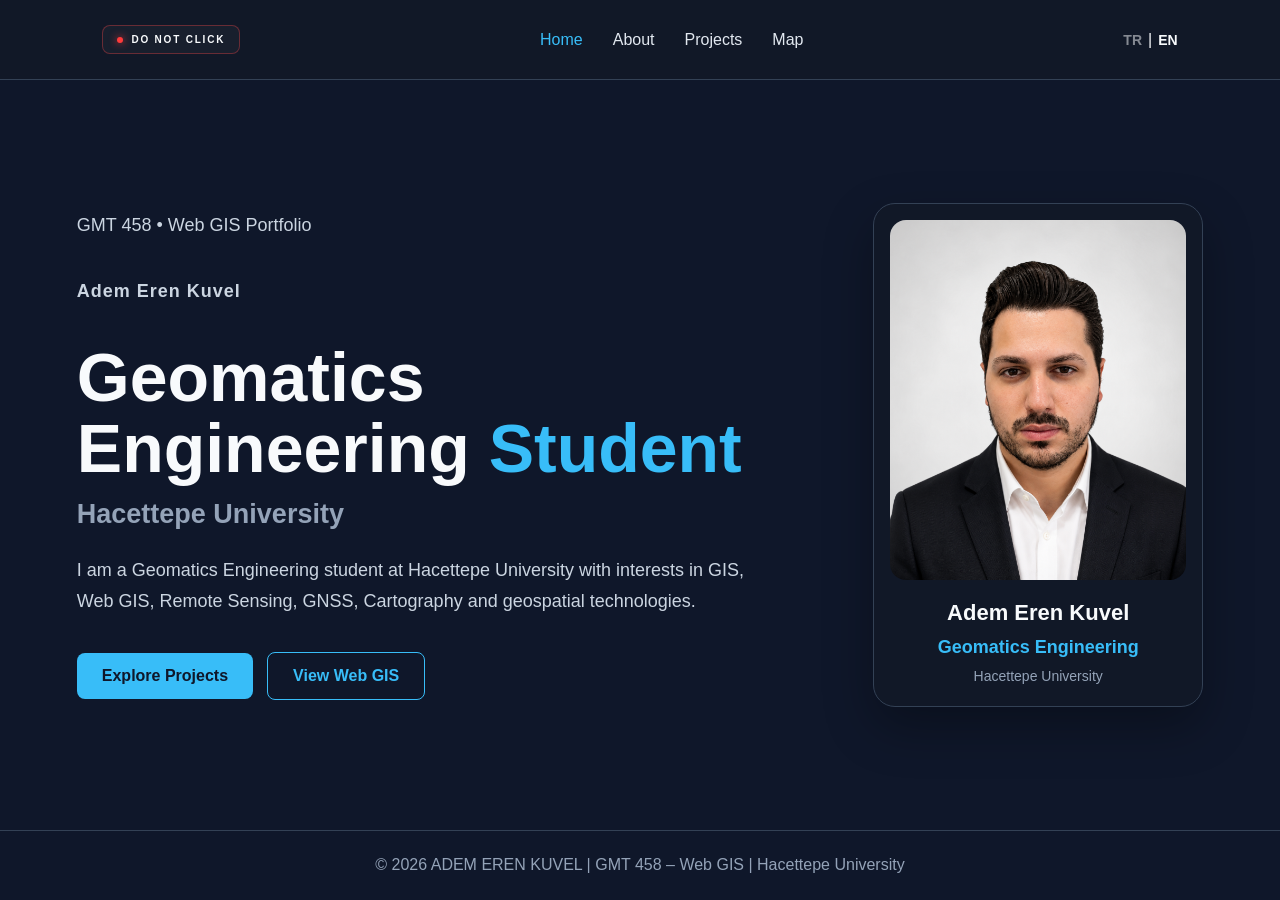
<file: index.html>
<!DOCTYPE html>
<html lang="en">

<head>
    <meta charset="UTF-8">

    <meta name="viewport"
          content="width=device-width, initial-scale=1.0">

    <title>My Geomatics Portfolio</title>

    <link rel="stylesheet" href="css/style.css">
</head>

<body>

    <header>

        <nav class="navbar">

            <button id="dangerBtn" class="danger-btn">
    <span class="danger-dot"></span>
    DO NOT CLICK
</button>

            <ul class="nav-links">
                <li>
                    <a href="index.html" class="active" data-i18n="home">Home</a>
                </li>

                <li>
                    <a href="about.html" data-i18n="about">About</a>
                </li>

                <li>
                    <a href="projects.html" data-i18n="projects">Projects</a>
                </li>

                <li>
                    <a href="map.html" data-i18n="map">Map</a>
                </li>
            </ul>
<div class="language-switcher">
  <button id="trBtn" class="lang-btn">TR</button>
  <span>|</span>
  <button id="enBtn" class="lang-btn active">EN</button>
</div>
        </nav>

    </header>


    <main>

        <section class="hero">

    <div class="hero-wrapper">

        <div class="hero-content">

            <p class="small-title">
                GMT 458 • Web GIS Portfolio
            </p>

            <p class="hero-name">
                Adem Eren Kuvel
            </p>

            <h1>
                Geomatics Engineering
                <span>Student</span>
            </h1>

            <h2>
                Hacettepe University
            </h2>

            <p>
                I am a Geomatics Engineering student at
                Hacettepe University with interests in GIS,
                Web GIS, Remote Sensing, GNSS, Cartography
                and geospatial technologies.
            </p>

            <div class="hero-actions">

                <a class="hero-button"
                   href="projects.html">
                    Explore Projects
                </a>

                <a class="secondary-button"
                   href="maps.html">
                    View Web GIS
                </a>

            </div>

        </div>


        <div class="hero-profile">

            <div class="profile-image-wrapper">

                <img
                    src="images/profile.jpg"
                    alt="Adem Eren Kuvel"
                    class="profile-image"
                >

            </div>

            <div class="profile-info">

                <h3>Adem Eren Kuvel</h3>

                <p>
                    Geomatics Engineering
                </p>

                <span>
                    Hacettepe University
                </span>

            </div>

        </div>

    </div>

</section>

    </main>


    <footer>

        <p>
            © 2026 ADEM EREN KUVEL |
            GMT 458 – Web GIS |
            Hacettepe University
        </p>

    </footer>
<!-- FULLSCREEN EASTER EGG -->
<div id="destructionScreen" class="destruction-screen">

    <div class="destruction-content">

        <div id="destructionTitle" class="destruction-title">
            DESTRUCTION IN PROGRESS
        </div>

        <div id="destructionSub" class="destruction-sub">
            SYSTEM OVERRIDE INITIALIZED
        </div>

        <div class="hourglass-container">

            <div class="hourglass">
                <div class="hourglass-top"></div>
                <div class="hourglass-bottom"></div>
                <div class="sand-stream"></div>
            </div>

        </div>

        <div class="loading-bar">
            <div id="loadingProgress" class="loading-progress"></div>
        </div>

        <div id="loadingPercent" class="loading-percent">
            0%
        </div>

    </div>

</div> <!-- destructionScreen kapanışı -->

<script src="js/script.js"></script>

</body>
</html>

</html>
</file>
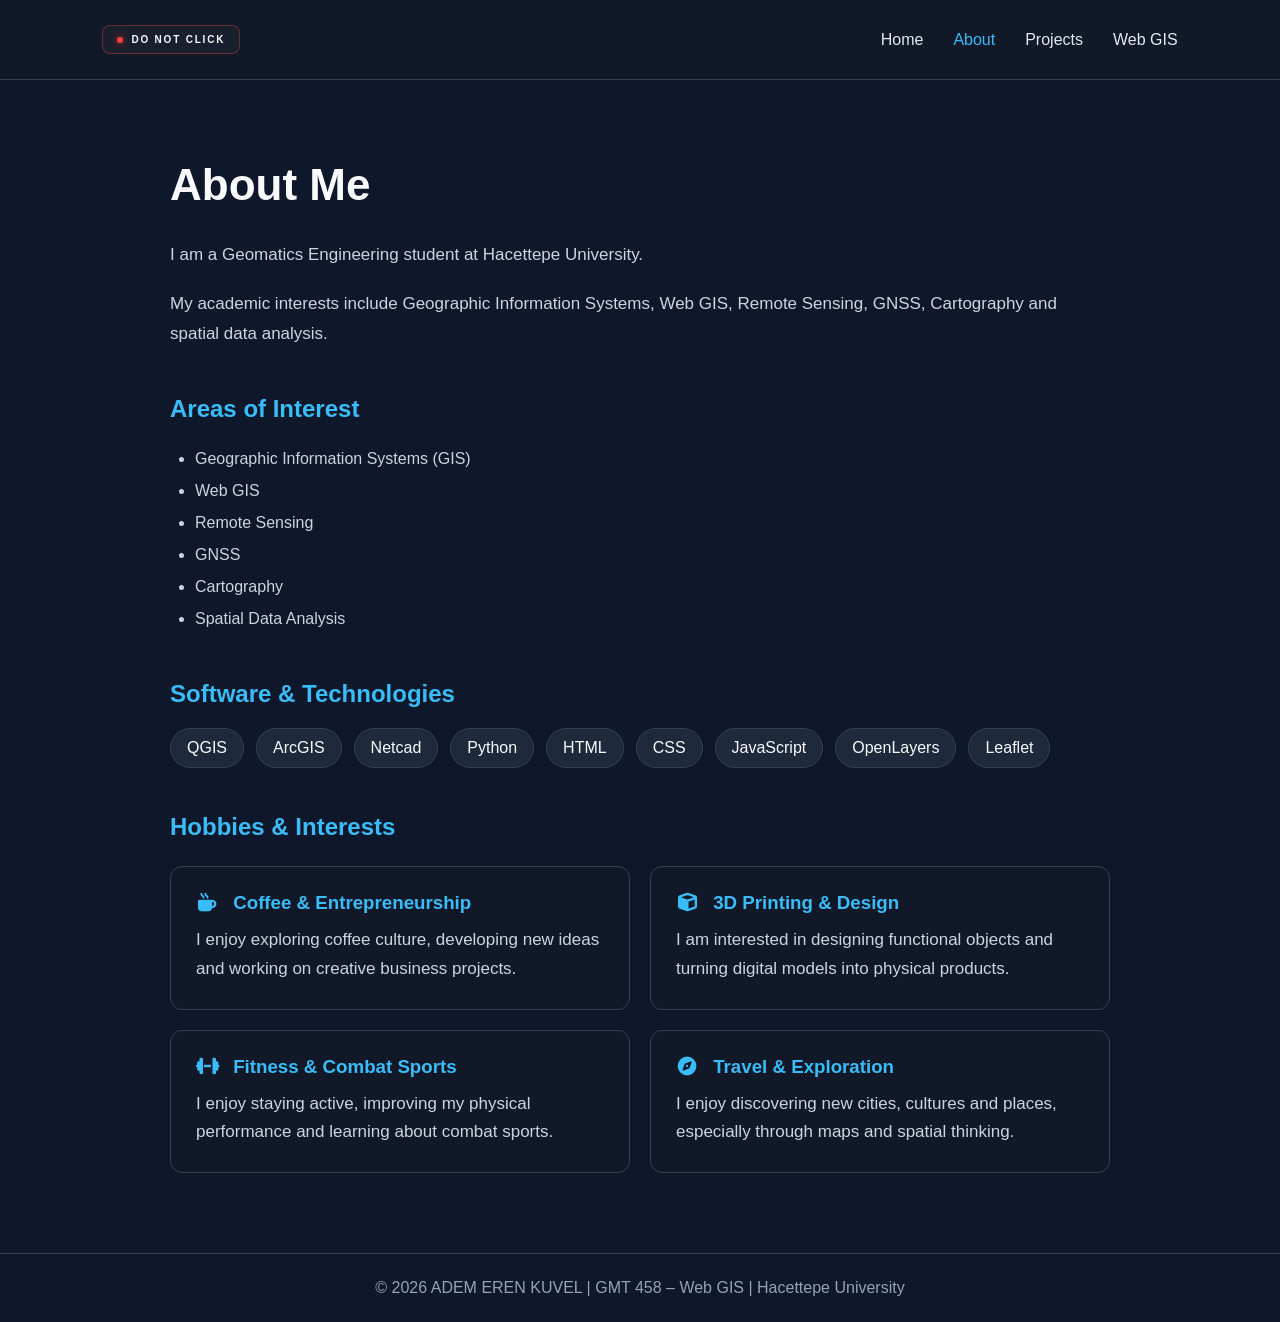
<file: about.html>
<!DOCTYPE html>
<html lang="en">

<head>
    <meta charset="UTF-8">
    <meta name="viewport" content="width=device-width, initial-scale=1.0">

    <title>About | Geomatics Portfolio</title>

    <link rel="stylesheet" href="css/style.css">
    <link rel="stylesheet"
      href="https://cdnjs.cloudflare.com/ajax/libs/font-awesome/6.5.2/css/all.min.css">
</head>

<body>

<header>

    <nav class="navbar">

        <button id="dangerBtn" class="danger-btn">
    <span class="danger-dot"></span>
    DO NOT CLICK
</button>

        <ul class="nav-links">

            <li><a href="index.html">Home</a></li>
            <li><a href="about.html" class="active">About</a></li>
            <li><a href="projects.html">Projects</a></li>
            <li><a href="maps.html">Web GIS</a></li>

        </ul>

    </nav>

</header>


<main>

    <section class="page-section">

        <h1>About Me</h1>

        <p>
            I am a Geomatics Engineering student at Hacettepe University.
        </p>

        <p>
            My academic interests include Geographic Information Systems,
            Web GIS, Remote Sensing, GNSS, Cartography and spatial data analysis.
        </p>


        <h2>Areas of Interest</h2>

        <ul class="skill-list">

            <li>Geographic Information Systems (GIS)</li>
            <li>Web GIS</li>
            <li>Remote Sensing</li>
            <li>GNSS</li>
            <li>Cartography</li>
            <li>Spatial Data Analysis</li>

        </ul>


        <h2>Software & Technologies</h2>

        <div class="skills">

            <span>QGIS</span>
            <span>ArcGIS</span>
            <span>Netcad</span>
            <span>Python</span>
            <span>HTML</span>
            <span>CSS</span>
            <span>JavaScript</span>
            <span>OpenLayers</span>
            <span>Leaflet</span>

        </div>
<h2>Hobbies & Interests</h2>

<div class="hobby-grid">

    <div class="hobby-card">
        <h3>
    <i class="fa-solid fa-mug-hot"></i>
    Coffee & Entrepreneurship
</h3>
        <p>
            I enjoy exploring coffee culture, developing new ideas
            and working on creative business projects.
        </p>
    </div>

    <div class="hobby-card">
        <h3>
    <i class="fa-solid fa-cube"></i>
    3D Printing & Design
</h3>
        <p>
            I am interested in designing functional objects and
            turning digital models into physical products.
        </p>
    </div>

    <div class="hobby-card">
        <h3>
    <i class="fa-solid fa-dumbbell"></i>
    Fitness & Combat Sports
</h3>
        <p>
            I enjoy staying active, improving my physical performance
            and learning about combat sports.
        </p>
    </div>

    <div class="hobby-card">
        <h3>
    <i class="fa-solid fa-compass"></i>
    Travel & Exploration
</h3>
        <p>
            I enjoy discovering new cities, cultures and places,
            especially through maps and spatial thinking.
        </p>
    </div>

</div>
    </section>

</main>


<footer>

    <p>
        © 2026 ADEM EREN KUVEL |
        GMT 458 – Web GIS |
        Hacettepe University
    </p>

</footer>
<!-- FULLSCREEN EASTER EGG -->
<div id="destructionScreen" class="destruction-screen">

    <div class="destruction-content">

        <div id="destructionTitle" class="destruction-title">
            DESTRUCTION IN PROGRESS
        </div>

        <div id="destructionSub" class="destruction-sub">
            SYSTEM OVERRIDE INITIALIZED
        </div>

        <div class="hourglass-container">

            <div class="hourglass">
                <div class="hourglass-top"></div>
                <div class="hourglass-bottom"></div>
                <div class="sand-stream"></div>
            </div>

        </div>

        <div class="loading-bar">
            <div id="loadingProgress" class="loading-progress"></div>
        </div>

        <div id="loadingPercent" class="loading-percent">
            0%
        </div>

    </div>

</div>

<script src="js/script.js"></script>

</body>
</html>
</file>
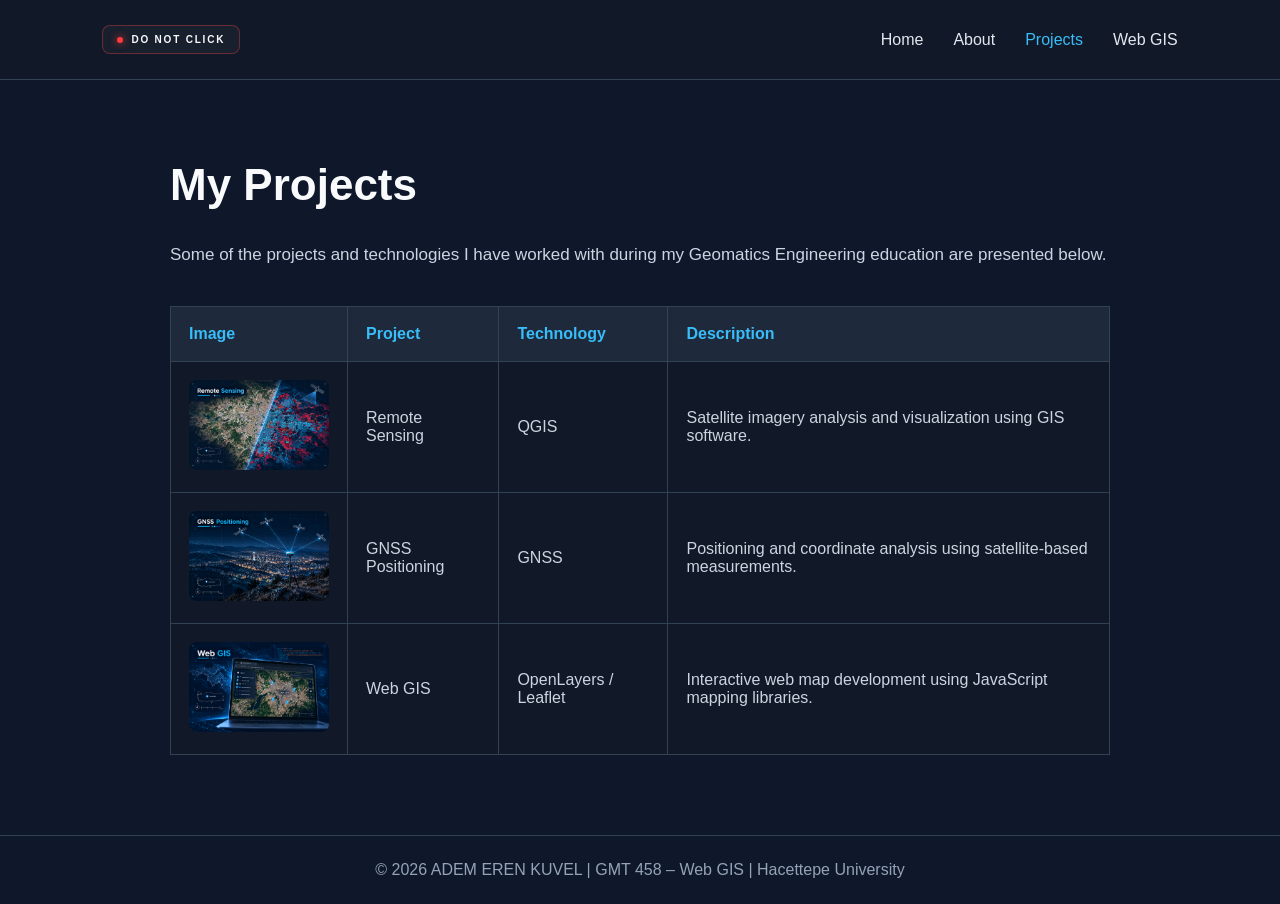
<file: projects.html>
<!DOCTYPE html>
<html lang="en">

<head>
    <meta charset="UTF-8">
    <meta name="viewport" content="width=device-width, initial-scale=1.0">

    <title>Projects | Geomatics Portfolio</title>

    <link rel="stylesheet" href="css/style.css">
</head>

<body>

<header>

    <nav class="navbar">

        <button id="dangerBtn" class="danger-btn">
    <span class="danger-dot"></span>
    DO NOT CLICK
</button>

        <ul class="nav-links">
            <li><a href="index.html">Home</a></li>
            <li><a href="about.html">About</a></li>
            <li><a href="projects.html" class="active">Projects</a></li>
            <li><a href="maps.html">Web GIS</a></li>
        </ul>

    </nav>

</header>

<main>

    <section class="page-section">

        <h1>My Projects</h1>

        <p>
            Some of the projects and technologies I have worked with
            during my Geomatics Engineering education are presented below.
        </p>

        <div class="table-container">

            <table class="project-table">

                <thead>
                    <tr>
                        <th>Image</th>
                        <th>Project</th>
                        <th>Technology</th>
                        <th>Description</th>
                    </tr>
                </thead>

                <tbody>

                    <tr>

                        <td>
                            <img src="images/remote-sensing.jpg"
                                 alt="Remote sensing project">
                        </td>

                        <td>
                            Remote Sensing
                        </td>

                        <td>
                            QGIS
                        </td>

                        <td>
                            Satellite imagery analysis and visualization
                            using GIS software.
                        </td>

                    </tr>

                    <tr>

                        <td>
                            <img src="images/gnss.jpg"
                                 alt="GNSS project">
                        </td>

                        <td>
                            GNSS Positioning
                        </td>

                        <td>
                            GNSS
                        </td>

                        <td>
                            Positioning and coordinate analysis using
                            satellite-based measurements.
                        </td>

                    </tr>

                    <tr>

                        <td>
                            <img src="images/webgis.jpg"
                                 alt="Web GIS project">
                        </td>

                        <td>
                            Web GIS
                        </td>

                        <td>
                            OpenLayers / Leaflet
                        </td>

                        <td>
                            Interactive web map development using
                            JavaScript mapping libraries.
                        </td>

                    </tr>

                </tbody>

            </table>

        </div>

    </section>

</main>

<footer>

    <p>
        © 2026 ADEM EREN KUVEL |
        GMT 458 – Web GIS |
        Hacettepe University
    </p>

</footer>
<!-- FULLSCREEN EASTER EGG -->
<div id="destructionScreen" class="destruction-screen">

    <div class="destruction-content">

        <div id="destructionTitle" class="destruction-title">
            DESTRUCTION IN PROGRESS
        </div>

        <div id="destructionSub" class="destruction-sub">
            SYSTEM OVERRIDE INITIALIZED
        </div>

        <div class="hourglass-container">

            <div class="hourglass">
                <div class="hourglass-top"></div>
                <div class="hourglass-bottom"></div>
                <div class="sand-stream"></div>
            </div>

        </div>

        <div class="loading-bar">
            <div id="loadingProgress" class="loading-progress"></div>
        </div>

        <div id="loadingPercent" class="loading-percent">
            0%
        </div>

    </div>

</div>

<script src="js/script.js"></script>

</body>
</html>
</file>
<file: css/style.css>
* {
    margin: 0;
    padding: 0;
    box-sizing: border-box;
}

body {
    font-family: Arial, Helvetica, sans-serif;
    background-color: #0f172a;
    color: #f8fafc;
    min-height: 100vh;
}


/* NAVIGATION */

.navbar {
    height: 80px;

    display: flex;
    align-items: center;
    justify-content: space-between;

    padding: 0 8%;

    background-color: #111827;

    border-bottom: 1px solid #334155;
}

.logo {
    font-size: 22px;
    font-weight: bold;
}

.nav-links {
    list-style: none;

    display: flex;
    gap: 30px;
}

.nav-links a {
    color: #e2e8f0;
    text-decoration: none;

    font-size: 16px;

    transition: 0.3s;
}

.nav-links a:hover {
    color: #38bdf8;
}


/* HERO */

.hero {
    min-height: calc(100vh - 150px);

    display: flex;
    align-items: center;
    justify-content: center;

    text-align: center;

    padding: 50px 20px;
}

.hero-content {
    max-width: 800px;

    animation: fadeUp 1.2s ease forwards;
}

.small-title {
    color: #38bdf8;

    margin-bottom: 15px;

    font-size: 18px;
}

.hero h1 {
    font-size: 55px;

    margin-bottom: 15px;
}

.hero h2 {
    font-size: 27px;

    color: #94a3b8;

    margin-bottom: 25px;
}

.hero p {
    line-height: 1.7;

    font-size: 18px;

    color: #cbd5e1;

    margin-bottom: 35px;
}


/* BUTTON */

.hero-button {
    display: inline-block;

    padding: 14px 25px;

    background-color: #38bdf8;

    color: #0f172a;

    text-decoration: none;

    font-weight: bold;

    border-radius: 8px;

    transition: 0.3s;
}

.hero-button:hover {
    transform: translateY(-4px);
}


/* CSS ANIMATION */

@keyframes fadeUp {

    from {
        opacity: 0;
        transform: translateY(30px);
    }

    to {
        opacity: 1;
        transform: translateY(0);
    }

}


/* FOOTER */

footer {
    text-align: center;

    padding: 25px;

    color: #94a3b8;

    border-top: 1px solid #334155;
}


/* MOBILE */

@media (max-width: 768px) {

    .navbar {
        flex-direction: column;

        height: auto;

        padding: 20px;
    }

    .nav-links {
        margin-top: 20px;

        flex-wrap: wrap;

        justify-content: center;
    }

    .hero h1 {
        font-size: 38px;
    }

}/* GENERAL PAGE CONTENT */

.page-section {
    max-width: 1000px;
    margin: auto;
    padding: 80px 30px;
}

.page-section h1 {
    font-size: 44px;
    margin-bottom: 30px;
}

.page-section h2 {
    margin-top: 45px;
    margin-bottom: 20px;
    color: #38bdf8;
}

.page-section p {
    color: #cbd5e1;
    line-height: 1.8;
    margin-bottom: 18px;
    font-size: 17px;
}


/* INTEREST LIST */

.skill-list {
    margin-left: 25px;
    line-height: 2;
    color: #cbd5e1;
}


/* SKILL TAGS */

.skills {
    display: flex;
    flex-wrap: wrap;
    gap: 12px;
}

.skills span {
    background-color: #1e293b;
    border: 1px solid #334155;
    padding: 10px 16px;
    border-radius: 20px;
    transition: 0.3s;
}

.skills span:hover {
    transform: translateY(-3px);
    border-color: #38bdf8;
}
/* PROJECT TABLE */

.table-container {
    overflow-x: auto;
    margin-top: 35px;
}

.project-table {
    width: 100%;
    border-collapse: collapse;
    background-color: #111827;
}

.project-table th,
.project-table td {
    border: 1px solid #334155;
    padding: 18px;
    text-align: left;
    vertical-align: middle;
}

.project-table th {
    background-color: #1e293b;
    color: #38bdf8;
}

.project-table td {
    color: #cbd5e1;
}

.project-table img {
    width: 140px;
    height: 90px;
    object-fit: cover;
    border-radius: 8px;
}

.project-table tr {
    transition: 0.3s;
}

.project-table tbody tr:hover {
    background-color: #1e293b;
}
/* WEB GIS MAPS */

.map-section {
    margin-top: 60px;
}

.web-map {
    width: 100%;
    height: 500px;

    margin-top: 25px;

    border: 1px solid #334155;
    border-radius: 12px;

    overflow: hidden;
}

.feature-box {
    margin-top: 60px;

    padding: 30px;

    background-color: #111827;

    border: 1px solid #334155;
    border-radius: 12px;
}

.feature-box h2 {
    margin-top: 0;
}

.feature-box ul {
    margin-left: 25px;

    line-height: 2;

    color: #cbd5e1;
}
/* OPENLAYERS POPUP */

.ol-popup {
    position: absolute;

    background-color: white;
    color: #111827;

    box-shadow: 0 2px 12px rgba(0, 0, 0, 0.3);

    padding: 15px;

    border-radius: 8px;

    border: 1px solid #cccccc;

    min-width: 180px;

    display: none;
}

.ol-popup-closer {
    text-decoration: none;

    position: absolute;

    top: 4px;
    right: 8px;

    color: #111827;

    font-weight: bold;
}

.ol-popup-closer::after {
    content: "✕";
}
/* WEB GIS SOLUTION BOX */

.solution-box {
    margin-top: 20px;
    padding: 25px;
    background-color: #111827;
    border-left: 4px solid #38bdf8;
    border-radius: 8px;
}

.solution-box h3 {
    color: #38bdf8;
    margin-top: 15px;
    margin-bottom: 10px;
}

.solution-box h3:first-child {
    margin-top: 0;
}

.solution-box p {
    margin-bottom: 15px;
    color: #cbd5e1;
    line-height: 1.7;
}

.solution-box strong {
    color: #f8fafc;
}
/* ACTIVE NAVIGATION */

.nav-links a.active {
    color: #38bdf8;
}

.nav-links a.active::after {
    width: 100%;
}
/* HOBBIES & INTERESTS */

.hobby-grid {
    display: grid;
    grid-template-columns: repeat(2, 1fr);
    gap: 20px;
    margin-top: 25px;
}

.hobby-card {
    background-color: #111827;
    border: 1px solid #334155;
    border-radius: 12px;
    padding: 25px;
    transition: 0.3s;
}

.hobby-card:hover {
    transform: translateY(-5px);
    border-color: #38bdf8;
}

.hobby-card h3 {
    color: #38bdf8;
    margin-bottom: 12px;
}

.hobby-card p {
    color: #cbd5e1;
    line-height: 1.7;
    margin: 0;
}

@media (max-width: 768px) {
    .hobby-grid {
        grid-template-columns: 1fr;
    }
}
.hobby-card h3 i {
    margin-right: 10px;
    color: #38bdf8;
    width: 22px;
    text-align: center;
}
/* PROFESSIONAL MAP POPUP */

.ol-popup {
    min-width: 280px;
    max-width: 320px;
    padding: 0;
    overflow: hidden;
    background-color: #ffffff;
    border: none;
    border-radius: 14px;
    box-shadow: 0 10px 30px rgba(0, 0, 0, 0.35);
}

.map-popup-content {
    overflow: hidden;
}

.popup-image {
    width: 100%;
    height: 150px;
    display: block;
    object-fit: cover;
}

.map-popup-content h3 {
    margin: 15px 18px 8px;
    color: #0f172a;
    font-size: 18px;
}

.map-popup-content p {
    margin: 0 18px 12px;
    color: #475569;
    font-size: 14px;
    line-height: 1.5;
}

.map-popup-content small {
    display: block;
    margin: 0 18px 18px;
    color: #38bdf8;
    font-weight: 600;
}

.ol-popup-closer {
    z-index: 5;
    top: 8px;
    right: 10px;

    width: 26px;
    height: 26px;

    display: flex;
    align-items: center;
    justify-content: center;

    border-radius: 50%;

    background-color: rgba(15, 23, 42, 0.85);
    color: white;
}
/* PROFESSIONAL PROFILE HERO */

.hero-wrapper {
    width: 100%;
    max-width: 1150px;

    display: grid;
    grid-template-columns: 1.4fr 0.8fr;

    gap: 70px;

    align-items: center;
}

.hero-content {
    text-align: left;
}

.hero-content h1 {
    font-size: clamp(42px, 6vw, 68px);
    line-height: 1.05;
}

.hero-content h1 span {
    color: #38bdf8;
}

.hero-content h2 {
    color: #94a3b8;
    margin-top: 15px;
    margin-bottom: 25px;
}

.hero-name {
    color: #38bdf8;
    font-weight: 600;
    letter-spacing: 1px;
}

.hero-actions {
    justify-content: flex-start;
}


/* PROFILE CARD */

.hero-profile {
    background-color: #111827;

    border: 1px solid #334155;

    border-radius: 24px;

    padding: 20px;

    box-shadow:
        0 20px 50px rgba(0, 0, 0, 0.3);

    transition: 0.3s;
}

.hero-profile:hover {
    transform: translateY(-6px);
    border-color: #38bdf8;
}

.profile-image-wrapper {
    width: 100%;
    aspect-ratio: 4 / 5;

    overflow: hidden;

    border-radius: 18px;
}

.profile-image {
    width: 100%;
    height: 100%;

    display: block;

    object-fit: cover;
}

.profile-info {
    padding: 20px 5px 5px;
}

.profile-info h3 {
    margin-bottom: 6px;

    font-size: 22px;

    color: #f8fafc;
}

.profile-info p {
    margin: 0 0 5px;

    color: #38bdf8;

    font-weight: 600;
}

.profile-info span {
    color: #94a3b8;

    font-size: 14px;
}


/* MOBILE */

@media (max-width: 700px) {

    .hero-wrapper {
        grid-template-columns: 1fr;
        gap: 40px;
    }

    .hero-content {
        text-align: center;
    }

    .hero-actions {
        justify-content: center;
    }

    .hero-profile {
        max-width: 350px;
        margin: auto;
    }

}
/* FINAL HERO FIX */

.hero {
    min-height: calc(100vh - 150px);
    padding: 60px 6%;
}

.hero-wrapper {
    width: 100%;
    max-width: 1180px;
    margin: 0 auto;

    display: grid;
    grid-template-columns: minmax(0, 1.4fr) 330px;
    gap: 60px;

    align-items: center;
}

.hero-content {
    text-align: left;
}

.hero-content > p {
    max-width: 700px;
}

.hero-profile {
    width: 330px;
    padding: 16px;

    background: #111827;
    border: 1px solid #334155;
    border-radius: 22px;
}

.profile-image-wrapper {
    width: 100%;
    height: 360px;
    aspect-ratio: auto;

    overflow: hidden;
    border-radius: 16px;
}

.profile-image {
    width: 100%;
    height: 100%;
    object-fit: cover;
    object-position: center top;
}


/* BUTTON FIX */

.hero-actions {
    display: flex;
    justify-content: flex-start;
    align-items: center;

    gap: 14px;
    margin-top: 25px;
}

.secondary-button {
    display: inline-block;

    padding: 14px 25px;

    border: 1px solid #38bdf8;
    border-radius: 8px;

    color: #38bdf8;

    text-decoration: none;
    font-weight: bold;

    transition: 0.3s;
}

.secondary-button:hover {
    background-color: #38bdf8;
    color: #0f172a;

    transform: translateY(-3px);
}


/* ONLY STACK ON SMALL SCREENS */

@media (max-width: 700px) {

    .hero-wrapper {
        grid-template-columns: 1fr;
        gap: 40px;
    }

    .hero-content {
        text-align: center;
    }

    .hero-content > p {
        margin-left: auto;
        margin-right: auto;
    }

    .hero-actions {
        justify-content: center;
    }

    .hero-profile {
        width: 100%;
        max-width: 320px;
        margin: 0 auto;
    }
}
.navbar {
    justify-content: space-between;
}
/* ========================================
   DO NOT CLICK BUTTON
======================================== */

.danger-btn {
    position: relative;

    display: flex;
    align-items: center;
    gap: 8px;

    padding: 8px 14px;

    background: rgba(255, 255, 255, 0.03);

    border: 1px solid rgba(255, 70, 70, 0.35);
    border-radius: 8px;

    color: inherit;

    font-size: 10px;
    font-weight: 600;
    letter-spacing: 1.8px;

    cursor: pointer;

    transition: all 0.3s ease;
}

.danger-btn:hover {
    border-color: #ff3b3b;

    background: rgba(255, 40, 40, 0.08);

    transform: translateY(-2px);

    box-shadow:
        0 0 10px rgba(255, 50, 50, 0.15),
        0 0 25px rgba(255, 50, 50, 0.08);
}


/* Küçük kırmızı nokta */

.danger-dot {
    width: 6px;
    height: 6px;

    background: #ff3b3b;

    border-radius: 50%;

    box-shadow: 0 0 8px #ff3b3b;

    animation: dangerPulse 1.5s infinite;
}


@keyframes dangerPulse {

    0%,
    100% {
        opacity: 0.4;
        transform: scale(1);
    }

    50% {
        opacity: 1;
        transform: scale(1.4);
    }

}



/* ========================================
   FULLSCREEN DESTRUCTION SCREEN
======================================== */

.destruction-screen {

    position: fixed;

    inset: 0;

    width: 100vw;
    height: 100vh;

    background: #050505;

    color: white;

    z-index: 999999;

    display: flex;

    align-items: center;
    justify-content: center;

    opacity: 0;
    visibility: hidden;

    transition: opacity 0.35s ease;
}


.destruction-screen.active {

    opacity: 1;
    visibility: visible;

}


.destruction-content {

    width: min(600px, 85%);

    text-align: center;

}



/* ANA YAZI */

.destruction-title {

    font-size: clamp(26px, 5vw, 55px);

    font-weight: 800;

    letter-spacing: 4px;

    margin-bottom: 12px;

    animation: warningBlink 1s infinite;

}


.destruction-sub {

    opacity: 0.45;

    font-size: 11px;

    letter-spacing: 3px;

    margin-bottom: 55px;

}


@keyframes warningBlink {

    0%,
    100% {
        opacity: 1;
    }

    50% {
        opacity: 0.55;
    }

}



/* ========================================
   HOURGLASS
======================================== */

.hourglass-container {

    display: flex;

    justify-content: center;

    margin-bottom: 45px;

}


.hourglass {

    position: relative;

    width: 55px;
    height: 85px;

    border-top: 3px solid white;
    border-bottom: 3px solid white;

}


.hourglass::before,
.hourglass::after {

    content: "";

    position: absolute;

    left: 50%;

    width: 2px;

    height: 100%;

    background: rgba(255,255,255,0.25);

}


.hourglass::before {

    transform: translateX(-50%) rotate(25deg);

}


.hourglass::after {

    transform: translateX(-50%) rotate(-25deg);

}



/* Üst kum */

.hourglass-top {

    position: absolute;

    top: 7px;

    left: 50%;

    transform: translateX(-50%);

    width: 38px;

    height: 30px;

    background: #ff3b3b;

    clip-path: polygon(
        0 0,
        100% 0,
        55% 100%,
        45% 100%
    );

    animation: sandTop 4s linear forwards;

}



/* Alt kum */

.hourglass-bottom {

    position: absolute;

    bottom: 7px;

    left: 50%;

    transform: translateX(-50%);

    width: 38px;

    height: 0;

    background: #ff3b3b;

    clip-path: polygon(
        45% 0,
        55% 0,
        100% 100%,
        0 100%
    );

    animation: sandBottom 4s linear forwards;

}



/* Kum akışı */

.sand-stream {

    position: absolute;

    left: 50%;

    top: 38px;

    transform: translateX(-50%);

    width: 2px;

    height: 12px;

    background: #ff3b3b;

    box-shadow: 0 0 6px #ff3b3b;

}


@keyframes sandTop {

    from {
        height: 30px;
    }

    to {
        height: 2px;
    }

}


@keyframes sandBottom {

    from {
        height: 0;
    }

    to {
        height: 30px;
    }

}



/* ========================================
   LOADING BAR
======================================== */

.loading-bar {

    width: 100%;

    height: 3px;

    background: rgba(255,255,255,0.1);

    overflow: hidden;

}


.loading-progress {

    width: 0%;

    height: 100%;

    background: #ff3b3b;

    box-shadow: 0 0 10px #ff3b3b;

}


.loading-percent {

    margin-top: 12px;

    font-size: 11px;

    letter-spacing: 2px;

    opacity: 0.5;

}



/* KOORDİNAT BULUNUNCA */

.coordinates-found {

    font-size: clamp(30px, 6vw, 65px);

    letter-spacing: 5px;

    font-weight: 800;

}


.target-locked {

    margin-top: 15px;

    font-size: 12px;

    letter-spacing: 4px;

    opacity: 0.5;

}
.language-switcher {
  display: flex;
  align-items: center;
  gap: 6px;
  margin-left: 20px;
}

.lang-btn {
  background: none;
  border: none;
  color: inherit;
  font-size: 14px;
  font-weight: 600;
  cursor: pointer;
  opacity: 0.5;
  transition: 0.3s;
}

.lang-btn:hover {
  opacity: 1;
}

.lang-btn.active {
  opacity: 1;
  font-weight: 800;
}
</file>
